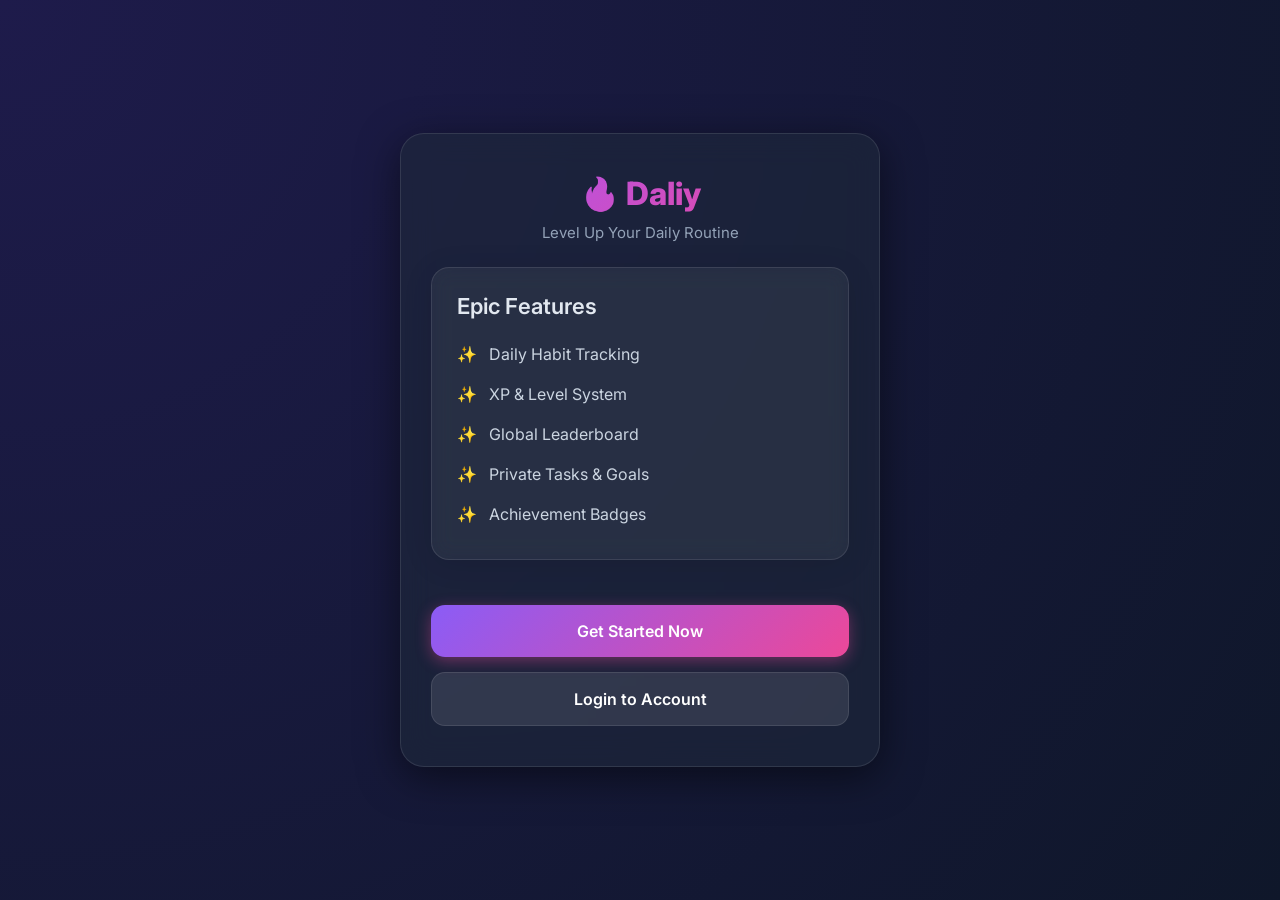
<file: index.html>
<!DOCTYPE html>
<html lang="en">

<head>
    <meta charset="UTF-8">
    <meta name="viewport" content="width=device-width, initial-scale=1.0">
    <title>GrindXP - Level Up Your Life</title>
    <link rel="stylesheet" href="css/style.css">
</head>

<body>

    <div class="container">

        <div class="text-center">
            <h1>🔥 Daliy </h1>
            <p>Level Up Your Daily Routine</p>
        </div>

        <div class="card">
            <h2>Epic Features</h2>
            <ul>
                <li>Daily Habit Tracking</li>
                <li>XP & Level System</li>
                <li>Global Leaderboard</li>
                <li>Private Tasks & Goals</li>
                <li>Achievement Badges</li>
            </ul>
        </div>

        <div style="margin-top: 30px;">
            <button onclick="window.location.href='register.html'">
                Get Started Now
            </button>
            <button class="btn-secondary" onclick="window.location.href='login.html'">
                Login to Account
            </button>
        </div>

    </div>

</body>

</html>
</file>
<file: css/style.css>
@import url('https://fonts.googleapis.com/css2?family=Inter:wght@300;400;600;800&display=swap');

* {
    margin: 0;
    padding: 0;
    box-sizing: border-box;
    font-family: 'Inter', sans-serif;
}

body {
    background: radial-gradient(circle at top left, #1e1b4b, #0f172a);
    color: #f8fafc;
    min-height: 100vh;
    display: flex;
    justify-content: center;
    align-items: center;
    padding: 20px;
    background-attachment: fixed;
}

.container {
    width: 100%;
    max-width: 480px;
    background: rgba(30, 41, 59, 0.6);
    padding: 40px 30px;
    border-radius: 24px;
    box-shadow: 0 10px 40px rgba(0, 0, 0, 0.5);
    border: 1px solid rgba(255, 255, 255, 0.1);
    backdrop-filter: blur(15px);
    -webkit-backdrop-filter: blur(15px);
}

.text-center {
    text-align: center;
}

h1 {
    font-size: 32px;
    font-weight: 800;
    margin-bottom: 10px;
    text-align: center;
    background: linear-gradient(135deg, #a855f7, #ec4899);
    -webkit-background-clip: text;
    -webkit-text-fill-color: transparent;
}

p {
    color: #94a3b8;
    text-align: center;
    margin-bottom: 25px;
    font-size: 15px;
}

h2 {
    font-size: 22px;
    font-weight: 600;
    margin-bottom: 15px;
    color: #e2e8f0;
}

h3 {
    font-size: 18px;
    font-weight: 600;
    color: #f1f5f9;
}

input {
    width: 100%;
    padding: 16px 20px;
    margin: 10px 0;
    background: rgba(15, 23, 42, 0.6);
    border: 1px solid rgba(255, 255, 255, 0.1);
    border-radius: 14px;
    color: white;
    font-size: 16px;
    outline: none;
    transition: all 0.3s ease;
}

input:focus {
    border-color: #a855f7;
    box-shadow: 0 0 20px rgba(168, 85, 247, 0.6);
    background: rgba(15, 23, 42, 0.9);
}

button {
    width: 100%;
    padding: 16px;
    margin-top: 15px;
    border: none;
    border-radius: 14px;
    background: linear-gradient(135deg, #8b5cf6, #ec4899);
    color: white;
    font-weight: 600;
    font-size: 16px;
    cursor: pointer;
    transition: all 0.3s ease;
    box-shadow: 0 4px 15px rgba(236, 72, 153, 0.4);
}

button:hover {
    transform: translateY(-3px);
    box-shadow: 0 8px 25px rgba(236, 72, 153, 0.7), 0 0 15px rgba(168, 85, 247, 0.6);
}

button:active {
    transform: translateY(0);
}

.btn-secondary {
    background: rgba(255, 255, 255, 0.1);
    box-shadow: none;
    border: 1px solid rgba(255, 255, 255, 0.1);
}

.btn-secondary:hover {
    background: rgba(255, 255, 255, 0.2);
    box-shadow: 0 8px 25px rgba(255, 255, 255, 0.1);
}

.card {
    background: rgba(255, 255, 255, 0.05);
    padding: 25px;
    margin-top: 20px;
    border-radius: 18px;
    border: 1px solid rgba(255, 255, 255, 0.1);
    backdrop-filter: blur(10px);
    -webkit-backdrop-filter: blur(10px);
    transition: all 0.3s ease;
    box-shadow: 0 4px 30px rgba(0, 0, 0, 0.1);
}

.card:hover {
    transform: translateY(-4px);
    background: rgba(255, 255, 255, 0.08);
    box-shadow: 0 10px 30px rgba(168, 85, 247, 0.2);
    border-color: rgba(168, 85, 247, 0.4);
}

.card ul {
    list-style-type: none;
    margin: 0;
    padding: 0;
}

.card ul li {
    padding: 10px 0;
    color: #cbd5e1;
    font-size: 16px;
    display: flex;
    align-items: center;
}

.card ul li::before {
    content: "✨";
    margin-right: 12px;
    font-size: 16px;
}

.task {
    display: flex;
    justify-content: space-between;
    align-items: center;
}

.task button {
    width: auto;
    padding: 10px 20px;
    margin: 0;
    background: rgba(16, 185, 129, 0.15);
    color: #34d399;
    border: 1px solid rgba(52, 211, 153, 0.3);
    box-shadow: none;
    font-size: 15px;
    border-radius: 10px;
}

.task button:hover {
    background: #34d399;
    color: #0f172a;
    box-shadow: 0 4px 15px rgba(52, 211, 153, 0.4);
}

.profile-img {
    width: 130px;
    height: 130px;
    border-radius: 50%;
    object-fit: cover;
    margin: 0 auto 25px auto;
    display: block;
    border: 4px solid rgba(168, 85, 247, 0.5);
    box-shadow: 0 0 25px rgba(168, 85, 247, 0.4);
    background: #1e293b;
}

a {
    color: #a855f7;
    text-decoration: none;
    font-weight: 600;
    transition: color 0.3s;
}

a:hover {
    color: #ec4899;
}

.flex-row {
    display: flex;
    gap: 15px;
    margin-top: 10px;
}

.flex-row button {
    margin-top: 0;
}

.stat-box {
    text-align: center;
    background: rgba(0, 0, 0, 0.2);
    border-radius: 12px;
    padding: 15px;
    margin-top: 15px;
}

.stat-box h2 {
    margin-bottom: 5px;
    font-size: 28px;
    background: linear-gradient(135deg, #fbbf24, #f59e0b);
    -webkit-background-clip: text;
    -webkit-text-fill-color: transparent;
}

.stat-box p {
    margin-bottom: 0;
    font-size: 14px;
    text-transform: uppercase;
    letter-spacing: 1px;
}

/* Leaderboard specific */
.leaderboard-item {
    display: flex;
    align-items: center;
    padding: 15px;
    border-bottom: 1px solid rgba(255, 255, 255, 0.05);
}

.leaderboard-item:last-child {
    border-bottom: none;
}

.rank {
    font-size: 24px;
    font-weight: 800;
    color: #64748b;
    width: 40px;
}

.rank-1 { color: #fbbf24; }
.rank-2 { color: #94a3b8; }
.rank-3 { color: #b45309; }

.lb-details {
    flex-grow: 1;
}

.lb-name {
    font-weight: 600;
    font-size: 18px;
    color: #f1f5f9;
}

.lb-points {
    color: #a855f7;
    font-weight: 800;
    font-size: 18px;
}

/* Profile details */
.detail-row {
    display: flex;
    justify-content: space-between;
    padding: 12px 0;
    border-bottom: 1px solid rgba(255, 255, 255, 0.05);
    color: #cbd5e1;
    font-size: 15px;
}
.detail-row:last-child {
    border-bottom: none;
}
.detail-row span:last-child {
    font-weight: 600;
    color: #f8fafc;
}

/* Heatmap styles */
.heatmap {
    display: flex;
    flex-wrap: wrap;
    gap: 5px;
}
.heat-box {
    width: 16px;
    height: 16px;
    border-radius: 4px;
    background: rgba(255, 255, 255, 0.1);
}
.heat-1 { background: #0e4429; }
.heat-2 { background: #006d32; }
.heat-3 { background: #26a641; }
.heat-4 { background: #39d353; }
</file>
